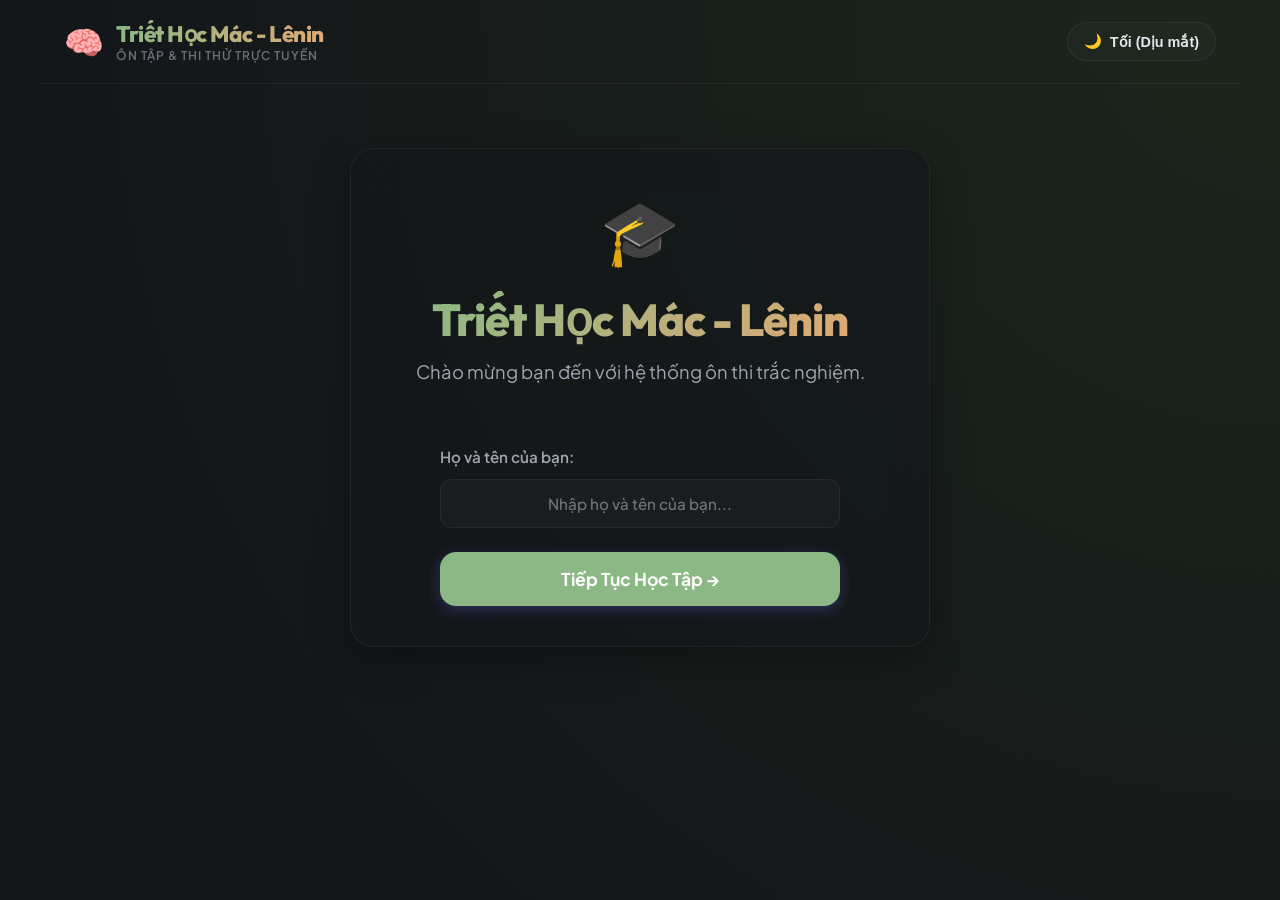
<file: index.html>
<!DOCTYPE html>
<html lang="vi" data-theme="dark">
<head>
    <meta charset="UTF-8">
    <meta name="viewport" content="width=device-width, initial-scale=1.0">
    <title>Hệ Thống Ôn Thi Trắc Nghiệm Triết Học - Đăng Nhập</title>
    <link href="https://fonts.googleapis.com/css2?family=Outfit:wght@300;400;500;600;700;800&family=Plus+Jakarta+Sans:wght@400;500;600;700;800&display=swap" rel="stylesheet">
    <link rel="stylesheet" href="style.css">
</head>
<body>
    <!-- App Header -->
    <header class="app-header">
        <div class="header-logo">
            <span class="logo-icon">🧠</span>
            <div class="logo-text">
                <span class="logo-main">Triết Học Mác - Lênin</span>
                <span class="logo-sub">Ôn tập & Thi Thử Trực Tuyến</span>
            </div>
        </div>
        <button id="btn-theme-toggle" class="theme-toggle-btn" onclick="toggleTheme()">
            <span class="theme-icon">🌙</span> <span class="theme-text">Tối (Dịu mắt)</span>
        </button>
    </header>

    <div class="app-container">
        <!-- Screen: Welcome / Enter Name -->
        <div id="screen-welcome" class="screen active glass-panel text-center welcome-container">
            <div class="welcome-icon">🎓</div>
            <h1 class="title-gradient">Triết Học Mác - Lênin</h1>
            <p class="subtitle">Chào mừng bạn đến với hệ thống ôn thi trắc nghiệm.</p>
            
            <div class="name-input-group">
                <label for="student-name">Họ và tên của bạn:</label>
                <input type="text" id="student-name" class="glass-input text-center mt-1" placeholder="Nhập họ và tên của bạn..." autocomplete="off">
            </div>
            
            <button class="btn btn-primary btn-large" id="btn-welcome-continue" onclick="saveNameAndContinue()">
                Tiếp Tục Học Tập →
            </button>
        </div>
    </div>

    <script>
        // Simple theme controls for index.html
        function applyTheme() {
            const savedTheme = localStorage.getItem('appTheme') || 'dark';
            document.documentElement.setAttribute('data-theme', savedTheme);
            updateThemeToggleUI(savedTheme);
        }
        function toggleTheme() {
            const currentTheme = document.documentElement.getAttribute('data-theme');
            const newTheme = currentTheme === 'dark' ? 'light' : 'dark';
            document.documentElement.setAttribute('data-theme', newTheme);
            localStorage.setItem('appTheme', newTheme);
            updateThemeToggleUI(newTheme);
        }
        function updateThemeToggleUI(theme) {
            const btn = document.getElementById('btn-theme-toggle');
            if (!btn) return;
            const icon = btn.querySelector('.theme-icon');
            const text = btn.querySelector('.theme-text');
            if (theme === 'dark') {
                icon.innerText = '🌙';
                text.innerText = 'Tối (Dịu mắt)';
            } else {
                icon.innerText = '☀️';
                text.innerText = 'Sáng (Giấy ấm)';
            }
        }

        // Redirect check
        const urlParams = new URLSearchParams(window.location.search);
        const savedName = localStorage.getItem('studentName');
        if (savedName && !urlParams.has('change')) {
            window.location.href = 'quiz.html';
        } else if (savedName) {
            document.getElementById('student-name').value = savedName;
        }

        function saveNameAndContinue() {
            const nameInput = document.getElementById('student-name');
            const name = nameInput.value.trim();
            if (!name) {
                alert("Vui lòng nhập họ và tên của bạn để tiếp tục!");
                nameInput.focus();
                return;
            }
            localStorage.setItem('studentName', name);
            window.location.href = 'quiz.html';
        }

        // Enter key support
        document.getElementById('student-name').addEventListener('keypress', (e) => {
            if (e.key === 'Enter') {
                saveNameAndContinue();
            }
        });

        applyTheme();
    </script>
</body>
</html>
</file>
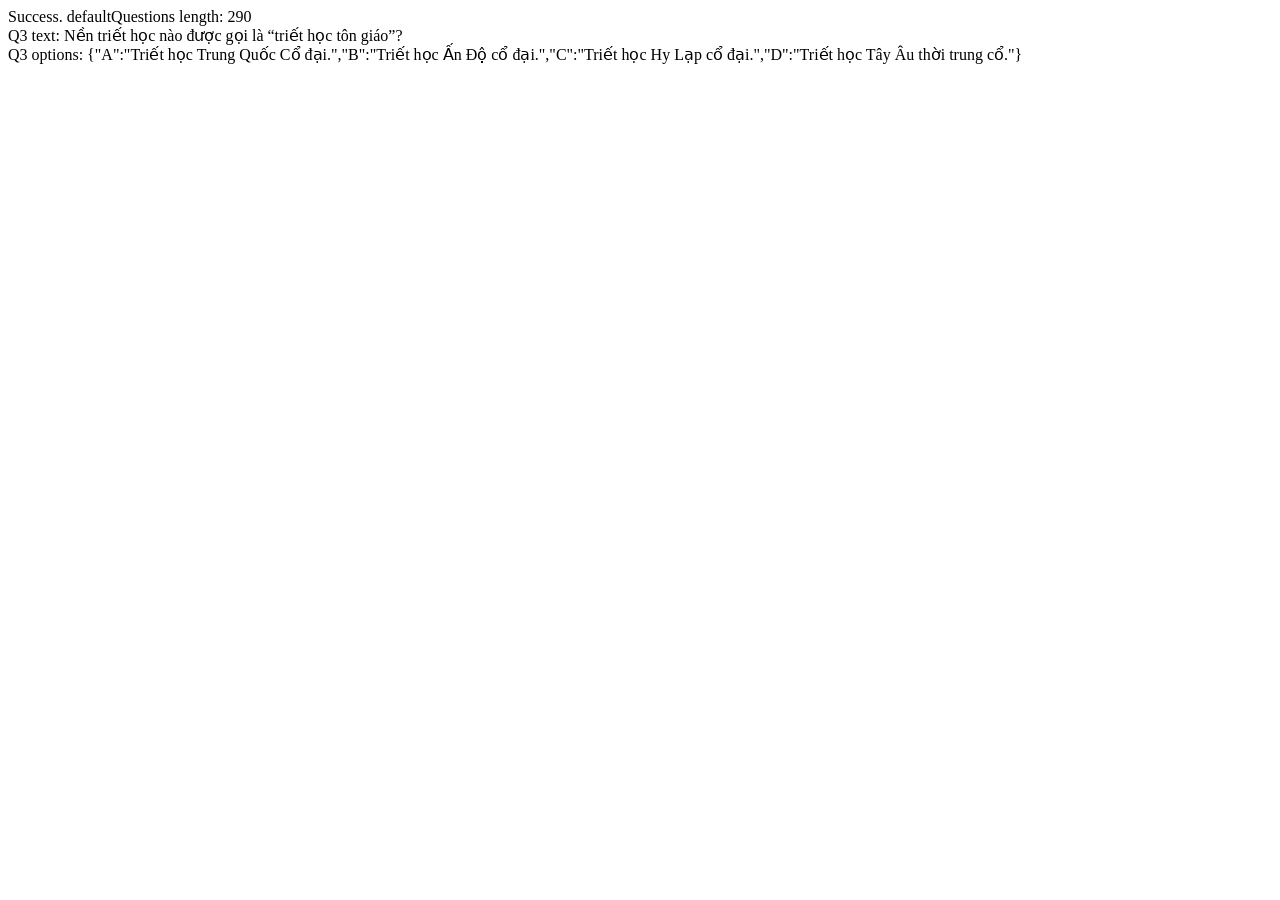
<file: debug.html>
<!DOCTYPE html>
<html>
<body>
    <div id="out"></div>
    <script>
        window.onerror = function(msg, url, line) {
            document.getElementById('out').innerText += "ERROR: " + msg + " at line " + line + "\n";
        };
    </script>
    <script src="data.js"></script>
    <script>
        try {
            document.getElementById('out').innerText += "Success. defaultQuestions length: " + defaultQuestions.length + "\n";
            document.getElementById('out').innerText += "Q3 text: " + defaultQuestions[2].text + "\n";
            document.getElementById('out').innerText += "Q3 options: " + JSON.stringify(defaultQuestions[2].options) + "\n";
        } catch (e) {
            document.getElementById('out').innerText += "CATCH: " + e.message + "\n";
        }
    </script>
</body>
</html>
</file>
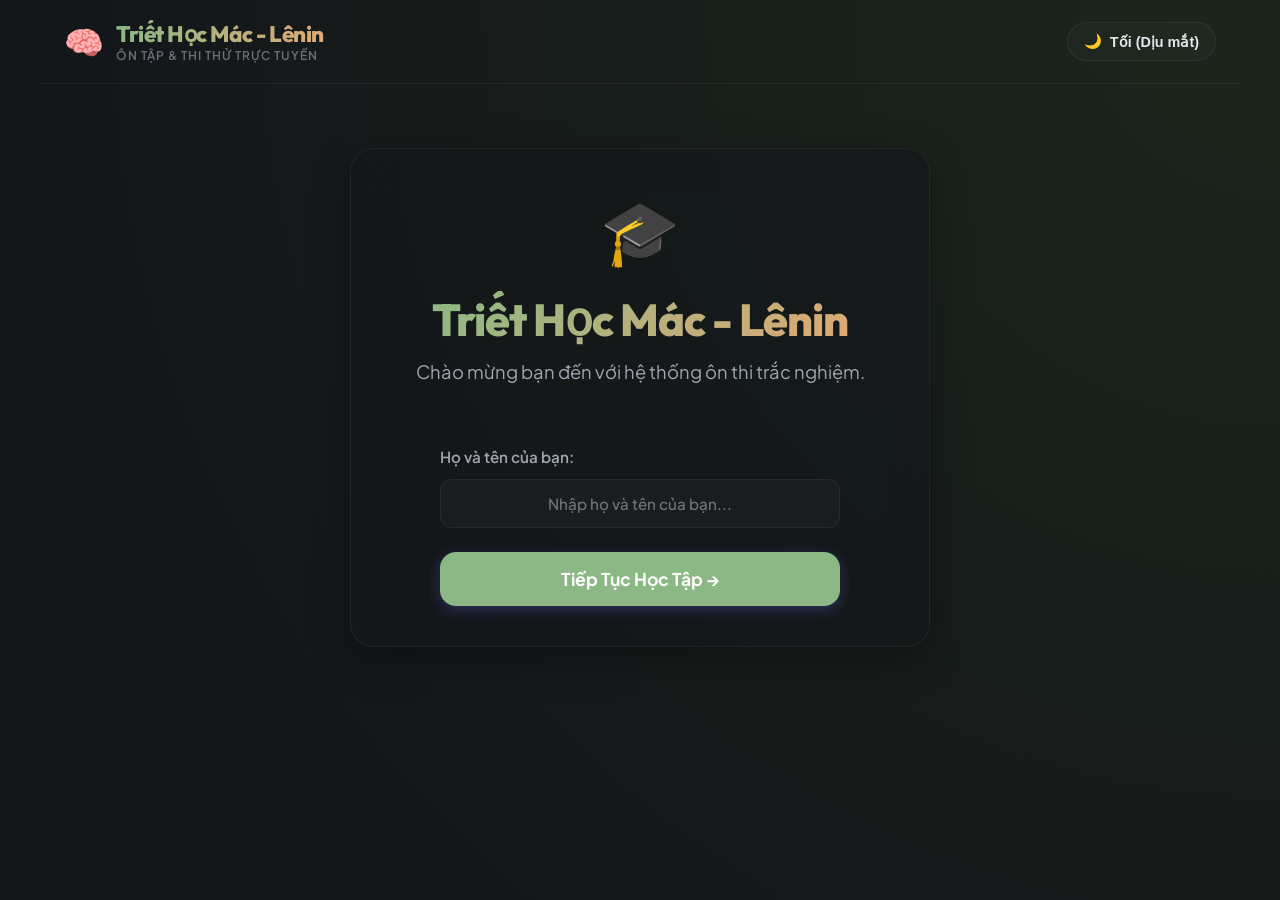
<file: quiz.html>
<!DOCTYPE html>
<html lang="vi" data-theme="dark">
<head>
    <meta charset="UTF-8">
    <meta name="viewport" content="width=device-width, initial-scale=1.0">
    <title>Hệ Thống Ôn Thi Trắc Nghiệm Triết Học</title>
    <link href="https://fonts.googleapis.com/css2?family=Outfit:wght@300;400;500;600;700;800&family=Plus+Jakarta+Sans:wght@400;500;600;700;800&display=swap" rel="stylesheet">
    <link rel="stylesheet" href="style.css">
</head>
<body>
    <!-- App Header -->
    <header class="app-header">
        <div class="header-logo" onclick="app.navigate('screen-home')">
            <span class="logo-icon">🧠</span>
            <div class="logo-text">
                <span class="logo-main">Triết Học Mác - Lênin</span>
                <span class="logo-sub">Ôn tập & Thi Thử Trực Tuyến</span>
            </div>
        </div>
        <div class="header-right-group">
            <div id="user-badge" class="user-badge" style="display: none;" onclick="app.changeName()" title="Nhấn vào đây để đổi tên">
                <span class="user-icon">👤</span> <span id="user-display-name">Sinh Viên</span>
            </div>
            <button id="btn-theme-toggle" class="theme-toggle-btn" onclick="app.toggleTheme()">
                <span class="theme-icon">🌙</span> <span class="theme-text">Tối (Dịu mắt)</span>
            </button>
        </div>
    </header>

    <div class="app-container">
        
        <!-- Screen: Main Menu -->
        <div id="screen-home" class="screen active glass-panel">
            <h1 class="title-gradient">Hệ Thống Ôn Luyện Triết Học</h1>
            <p class="subtitle" id="home-greeting">Giải pháp ôn thi trắc nghiệm tối ưu dành cho sinh viên</p>
            
            <div class="menu-cards">
                <div class="menu-card btn-practice-card" onclick="app.navigate('screen-practice-settings')">
                    <div class="card-icon">📚</div>
                    <div class="card-info">
                        <h3>Chế Độ Ôn Tập</h3>
                        <p>Học theo chương, có đáp án ngay, tự điều chỉnh tốc độ học tập.</p>
                    </div>
                    <span class="arrow-right">→</span>
                </div>

                <div class="menu-card btn-exam-card" onclick="app.navigate('screen-exam-settings')">
                    <div class="card-icon">⏱️</div>
                    <div class="card-info">
                        <h3>Thi Thử (Mock Exam)</h3>
                        <p>Đề thi 40 câu ngẫu nhiên phân bổ đều các chương, tính giờ như thi thật.</p>
                    </div>
                    <span class="arrow-right">→</span>
                </div>

                <div class="menu-card btn-import-card" onclick="app.navigate('screen-data-import')">
                    <div class="card-icon">📝</div>
                    <div class="card-info">
                        <h3>Cập Nhật Dữ Liệu</h3>
                        <p>Thêm mới, sửa đổi hoặc xóa các câu hỏi trắc nghiệm trực tiếp trong hệ thống ôn tập.</p>
                    </div>
                    <span class="arrow-right">→</span>
                </div>

                <div class="menu-card btn-stats-card" onclick="app.navigate('screen-stats')">
                    <div class="card-icon">📈</div>
                    <div class="card-info">
                        <h3>Thống Kê Câu Sai</h3>
                        <p>Xem xác suất câu sai nhiều nhất, xem lại đáp án và ôn tập tập trung các câu hay sai.</p>
                    </div>
                    <span class="arrow-right">→</span>
                </div>
            </div>

            <div class="home-stats-preview mt-4">
                <div class="stats-preview-title">📊 Tiến Trình Học Tập Của Bạn</div>
                <div class="stats-preview-row">
                    <div class="stat-box">
                        <span id="home-stat-practices">0</span>
                        <p>Lần ôn tập</p>
                    </div>
                    <div class="stat-box">
                        <span id="home-stat-exams">0</span>
                        <p>Lần thi thử</p>
                    </div>
                    <div class="stat-box">
                        <span id="home-stat-avg-score">0.0</span>
                        <p>Điểm TB thi thử</p>
                    </div>
                    <div class="stat-box">
                        <span id="home-stat-exam-sets">0/0</span>
                        <p>Bộ đề hoàn thành</p>
                    </div>
                </div>
                <div style="display: flex; gap: 12px; justify-content: center; margin-top: 18px; flex-wrap: wrap;">
                    <button class="btn btn-outline btn-small" onclick="app.showHistoryModal()" style="width: auto; display: inline-flex; align-items: center; gap: 6px; font-weight: 600;">
                        📜 Lịch sử làm bài
                    </button>
                    <button class="btn btn-outline btn-small" onclick="app.resetStats()" style="width: auto; display: inline-flex; align-items: center; gap: 6px; font-weight: 600;">
                        🔄 Xóa dữ liệu học tập
                    </button>
                </div>
            </div>

            <!-- Donation & Author Info -->
            <div class="author-donation-card mt-4" style="margin-top: 30px; padding: 24px; border-radius: 20px; background: rgba(255, 255, 255, 0.01); border: 1px solid var(--border-color); display: flex; align-items: center; gap: 24px; flex-wrap: wrap; justify-content: center; text-align: left;">
                <div style="display: flex; flex-direction: column; align-items: center; gap: 8px; text-align: center;">
                    <img src="QR.jpg" alt="Mã QR Ủng hộ" onclick="app.showQRModal()" class="donation-qr-img" style="width: 130px; height: 130px; border-radius: 14px; border: 2px solid var(--glass-border); box-shadow: var(--shadow-sm); object-fit: contain; background: #ffffff; padding: 6px; cursor: pointer; transition: all 0.25s;" title="Nhấp vào để phóng to">
                    <span style="font-size: 0.72rem; color: var(--text-muted); font-weight: 600; letter-spacing: 0.2px; transition: color 0.2s;">🔍 Nhấp vào để phóng to</span>
                </div>
                <div style="max-width: 480px; min-width: 250px;">
                    <h4 style="margin: 0 0 8px 0; font-family: var(--font-heading); font-size: 1.15rem; color: var(--primary); font-weight: 700;">Người thực hiện: Nguyễn Tất Mạnh</h4>
                    <p style="margin: 0 0 12px 0; font-size: 0.92rem; color: var(--text-secondary); line-height: 1.45;">Nếu thấy ứng dụng hay và bổ ích, hãy ủng hộ mình cốc nước để duy trì nhé! Cảm ơn bạn rất nhiều! 💖</p>
                    <div style="display: flex; flex-wrap: wrap; gap: 10px; margin-top: 8px;">
                        <div style="padding: 6px 14px; background: rgba(99, 102, 241, 0.15); border: 1px solid rgba(99, 102, 241, 0.3); border-radius: 10px; font-size: 0.85rem; font-weight: 700; color: var(--primary); display: flex; align-items: center; gap: 6px;">
                            🏦 Vietcombank - STK: 9384222614
                        </div>
                        <a href="https://zalo.me/0384222614" target="_blank" style="text-decoration: none; display: flex; align-items: center; gap: 6px; padding: 6px 14px; background: rgba(0, 104, 255, 0.12); border: 1px solid rgba(0, 104, 255, 0.3); border-radius: 10px; font-size: 0.85rem; font-weight: 700; color: #0068ff; transition: all 0.2s;" onmouseover="this.style.background='rgba(0,104,255,0.22)', this.style.transform='translateY(-1px)'" onmouseout="this.style.background='rgba(0,104,255,0.12)', this.style.transform='translateY(0)'">
                            💬 Zalo: 0384222614
                        </a>
                    </div>
                </div>
            </div>

            <!-- Disclaimer Note -->
            <div style="margin-top: 24px; padding: 12px 18px; border-radius: 12px; background: var(--danger-light); border: 1px solid rgba(239, 68, 68, 0.2); text-align: center;">
                <p style="margin: 0; font-size: 0.88rem; color: var(--danger); font-weight: 600; line-height: 1.5;">
                    ⚠️ <strong>Lưu ý:</strong> Đáp án ở trên chỉ mang tính chất tham khảo không phải đáp án chính xác tuyệt đối. Nếu có sai sót gì, các bạn hãy thông cảm và liên hệ Zalo <a href="https://zalo.me/0384222614" target="_blank" style="color: var(--danger); text-decoration: underline; font-weight: 700;">0384222614</a> nhé! Hoặc bạn có thể chỉnh sửa và cập nhật đáp án ngay tại mục <strong>CẬP NHẬT DỮ LIỆU</strong>.
                </p>
            </div>
        </div>

        <!-- Screen: Practice Settings -->
        <div id="screen-practice-settings" class="screen glass-panel">
            <button class="btn-back" onclick="app.navigate('screen-home')">← Quay lại</button>
            <h2>Cấu Hình Chế Độ Ôn Tập</h2>
            <p class="section-desc">Tùy chỉnh nội dung và phương pháp ôn luyện theo mong muốn của bạn.</p>
            
            <div class="settings-group">
                <label><strong>1. Chọn Chương Muốn Ôn Tập:</strong></label>
                <div class="checkbox-cards-group">
                    <label class="checkbox-card">
                        <input type="checkbox" id="chap1" value="1" checked>
                        <span class="card-check-inner">
                            <span class="chap-num">Chương 1</span>
                            <span class="chap-desc">Khái luận về triết học & Triết học Mác-Lênin</span>
                        </span>
                    </label>
                    <label class="checkbox-card">
                        <input type="checkbox" id="chap2" value="2" checked>
                        <span class="card-check-inner">
                            <span class="chap-num">Chương 2</span>
                            <span class="chap-desc">Chủ nghĩa duy vật biện chứng (Trọng tâm)</span>
                        </span>
                    </label>
                    <label class="checkbox-card">
                        <input type="checkbox" id="chap3" value="3" checked>
                        <span class="card-check-inner">
                            <span class="chap-num">Chương 3</span>
                            <span class="chap-desc">Chủ nghĩa duy vật lịch sử</span>
                        </span>
                    </label>
                </div>
            </div>

            <!-- Custom Question Range Section -->
            <div class="settings-group" style="margin-top: 20px;">
                <label><strong>2. Phạm Vi Câu Hỏi Ôn Tập:</strong></label>
                <div style="display: flex; gap: 20px; flex-wrap: wrap; margin-top: 8px;">
                    <label style="display: flex; align-items: center; gap: 8px; cursor: pointer; color: var(--text-primary); font-weight: 600; font-size: 0.95rem;">
                        <input type="radio" name="practice-range-mode" value="all" checked onchange="app.togglePracticeRangeInputs()"> Tất cả câu hỏi
                    </label>
                    <label style="display: flex; align-items: center; gap: 8px; cursor: pointer; color: var(--text-primary); font-weight: 600; font-size: 0.95rem;">
                        <input type="radio" name="practice-range-mode" value="custom" onchange="app.togglePracticeRangeInputs()"> Chọn khoảng câu hỏi cụ thể
                    </label>
                </div>
                <div id="practice-custom-range-inputs" style="display: none; align-items: center; gap: 14px; margin-top: 15px; flex-wrap: wrap;">
                    <div style="display: flex; align-items: center; gap: 8px;">
                        <span style="color: var(--text-secondary); font-size: 0.9rem; font-weight: 500;">Từ câu:</span>
                        <input type="number" id="practice-range-from" class="glass-input" style="width: 100px; padding: 10px 14px; font-weight: 600;" value="1" min="1">
                    </div>
                    <div style="display: flex; align-items: center; gap: 8px;">
                        <span style="color: var(--text-secondary); font-size: 0.9rem; font-weight: 500;">Đến câu:</span>
                        <input type="number" id="practice-range-to" class="glass-input" style="width: 100px; padding: 10px 14px; font-weight: 600;" value="290" min="1">
                    </div>
                    <span style="color: var(--text-muted); font-size: 0.85rem; font-weight: 600; margin-left: 8px;" id="practice-range-info">(Tổng số: -- câu)</span>
                </div>
            </div>

            <div class="settings-two-columns">
                <div class="settings-group">
                    <label><strong>3. Hiển thị đáp án:</strong></label>
                    <select id="setting-show-answer" class="glass-input">
                        <option value="immediate">Hiện ngay sau khi click chọn</option>
                        <option value="submit">Chỉ hiện sau khi nộp toàn bài</option>
                    </select>
                </div>

                <div class="settings-group toggle-group-card">
                    <label class="toggle-label">
                        <strong>4. Xáo trộn đáp án (A, B, C, D):</strong>
                        <span class="toggle-desc">Mỗi câu hỏi sẽ được tráo đổi ngẫu nhiên vị trí các lựa chọn nhưng vẫn bảo đảm đáp án đúng.</span>
                        <input type="checkbox" id="setting-shuffle-options" checked>
                    </label>
                </div>
            </div>

            <button class="btn btn-primary btn-full mt-4 btn-start" onclick="app.startPractice()">
                ⚡ Bắt Đầu Ôn Tập Ngay
            </button>
        </div>

        <!-- Screen: Exam Settings -->
        <div id="screen-exam-settings" class="screen glass-panel">
            <button class="btn-back" onclick="app.navigate('screen-home')">← Quay lại</button>
            <h2>Bắt Đầu Thi Thử Nghiêm Túc</h2>
            <p class="note-exam">Chọn chế độ thi thử ngẫu nhiên hoặc luyện trọn bộ các đề thi được phân chia từ ngân hàng câu hỏi ôn tập.</p>
            
            <div class="settings-group">
                <label><strong>1. Chọn Hình Thức Đề Thi:</strong></label>
                <div class="checkbox-cards-group" style="margin-bottom: 20px;">
                    <label class="checkbox-card">
                        <input type="radio" name="exam-type-selection" value="random" checked onchange="app.toggleExamTypeSelection()">
                        <span class="card-check-inner">
                            <span class="chap-num">🎲 Đề Thi Ngẫu Nhiên</span>
                            <span class="chap-desc">Đề thi 40 câu bốc ngẫu nhiên từ kho câu hỏi (C1: 13, C2: 13, C3: 14).</span>
                        </span>
                    </label>
                    <label class="checkbox-card">
                        <input type="radio" name="exam-type-selection" value="sets" onchange="app.toggleExamTypeSelection()">
                        <span class="card-check-inner">
                            <span class="chap-num">📋 Thi Theo Bộ Đề</span>
                            <span class="chap-desc">Chia đều các câu hỏi thành các bộ đề 40 câu (C1: 10, C2: 20, C3: 10) để luyện hết 100% câu hỏi.</span>
                        </span>
                    </label>
                </div>
            </div>

            <!-- Exam Sets Grid (Only shown when 'sets' is selected) -->
            <div class="settings-group" id="exam-sets-container" style="display: none; margin-top: 24px;">
                <div style="display: flex; justify-content: space-between; align-items: center; margin-bottom: 15px; flex-wrap: wrap; gap: 10px;">
                    <label style="margin: 0;"><strong>2. Chọn Bộ Đề Thi Muốn Làm:</strong></label>
                    <span id="exam-sets-progress-lbl" style="font-size: 0.95rem; font-weight: 700; color: var(--primary);">Tiến trình: 0/0 bộ đề đã hoàn thành</span>
                </div>
                <div class="exam-sets-grid" id="exam-sets-grid">
                    <!-- Dynamic Exam Set Cards loaded by JS -->
                </div>
            </div>

            <div class="settings-group" style="margin-top: 24px;">
                <label><strong>Chọn Thời Gian Làm Bài:</strong></label>
                <div class="radio-group time-selector">
                    <label class="radio-card">
                        <input type="radio" name="exam-time" value="45" checked>
                        <span class="radio-card-text">
                            <span class="time">45 Phút</span>
                            <span class="desc">1.1 phút / câu</span>
                        </span>
                    </label>
                </div>
            </div>

            <button id="btn-start-exam" class="btn btn-secondary btn-full mt-4 btn-start" onclick="app.startExam()">
                ⏱️ Bắt Đầu Tính Giờ Làm Bài
            </button>
        </div>

        <!-- Screen: Data Import & Management -->
        <div id="screen-data-import" class="screen glass-panel">
            <button class="btn-back" onclick="app.navigate('screen-home')">← Quay lại</button>
            <h2>Cập Nhật & Quản Lý Dữ Liệu</h2>
            <p class="section-desc">Tự tay thêm mới, sửa đổi hoặc xóa các câu hỏi trắc nghiệm của hệ thống ôn tập.</p>
            
            <!-- Manual Manager -->
            <div id="import-tab-manual" class="import-tab-content">
                <div class="manager-controls" style="display: flex; flex-wrap: wrap; gap: 12px; margin-bottom: 20px; align-items: center; justify-content: space-between;">
                    <div style="display: flex; gap: 12px; flex: 1; min-width: 280px;">
                        <input type="text" id="manager-search" class="glass-input" placeholder="🔍 Tìm kiếm theo nội dung hoặc mã câu hỏi..." oninput="app.renderQuestionManagerList()">
                        <select id="manager-filter-chap" class="glass-input" style="max-width: 150px;" onchange="app.renderQuestionManagerList()">
                            <option value="all">Tất cả chương</option>
                            <option value="1">Chương 1</option>
                            <option value="2">Chương 2</option>
                            <option value="3">Chương 3</option>
                        </select>
                    </div>
                    <div style="display: flex; gap: 10px; flex-wrap: wrap;">
                        <button class="btn btn-secondary" style="width: auto; padding: 12px 20px; background: rgba(239, 68, 68, 0.12); border: 1px solid rgba(239, 68, 68, 0.3); color: #ef4444; font-weight: 600;" onclick="app.resetToDefaultQuestions()">🔄 Khôi phục dữ liệu gốc</button>
                        <button class="btn btn-primary" style="width: auto; padding: 12px 20px;" onclick="app.openAddQuestionModal()">➕ Thêm câu hỏi mới</button>
                    </div>
                </div>

                <div class="manager-q-list" id="manager-q-list" style="display: flex; flex-direction: column; gap: 16px; max-height: 500px; overflow-y: auto; padding-right: 8px; margin-top: 15px;">
                    <!-- Dữ liệu câu hỏi được render qua script.js -->
                </div>
            </div>
        </div>

        <!-- Screen: Statistics & Analysis -->
        <div id="screen-stats" class="screen glass-panel">
            <button class="btn-back" onclick="app.navigate('screen-home')">← Quay lại</button>
            <h2>Thống Kê Xác Suất Câu Sai</h2>
            <p class="section-desc">Phân tích chi tiết các câu hỏi bạn thường làm sai để cải thiện hiệu quả học tập.</p>
            
            <!-- Stats overview cards -->
            <div class="stats-overview-grid" style="display: grid; grid-template-columns: repeat(auto-fit, minmax(200px, 1fr)); gap: 16px; margin-bottom: 24px;">
                <div class="stat-overview-card" style="padding: 20px; border-radius: 16px; background: rgba(0, 0, 0, 0.15); border: 1px solid var(--border-color); text-align: center;">
                    <span style="font-family: var(--font-heading); font-size: 2rem; font-weight: 800; color: var(--primary);" id="stats-total-attempted">0</span>
                    <p style="font-size: 0.85rem; color: var(--text-secondary); margin-top: 4px; font-weight: 500;">Câu hỏi đã làm ít nhất 1 lần</p>
                </div>
                <div class="stat-overview-card" style="padding: 20px; border-radius: 16px; background: rgba(0, 0, 0, 0.15); border: 1px solid var(--border-color); text-align: center;">
                    <span style="font-family: var(--font-heading); font-size: 2rem; font-weight: 800; color: var(--danger);" id="stats-total-wrong">0</span>
                    <p style="font-size: 0.85rem; color: var(--text-secondary); margin-top: 4px; font-weight: 500;">Câu hỏi đang bị thống kê sai</p>
                </div>
                <div class="stat-overview-card" style="padding: 20px; border-radius: 16px; background: rgba(0, 0, 0, 0.15); border: 1px solid var(--border-color); text-align: center;">
                    <span style="font-family: var(--font-heading); font-size: 2rem; font-weight: 800; color: var(--secondary);" id="stats-avg-accuracy">0%</span>
                    <p style="font-size: 0.85rem; color: var(--text-secondary); margin-top: 4px; font-weight: 500;">Tỷ lệ chính xác trung bình</p>
                </div>
            </div>

            <!-- Stats filters & Actions -->
            <div class="stats-controls" style="display: flex; flex-wrap: wrap; gap: 14px; margin-bottom: 20px; align-items: center; justify-content: space-between;">
                <div style="display: flex; gap: 12px; flex-wrap: wrap; flex: 1; min-width: 300px;">
                    <input type="text" id="stats-search" class="glass-input" style="flex: 1; min-width: 180px;" placeholder="🔍 Tìm kiếm nội dung hoặc mã câu hỏi sai..." oninput="app.renderStatsScreen()">
                    <select id="stats-filter-chap" class="glass-input" style="max-width: 140px;" onchange="app.renderStatsScreen()">
                        <option value="all">Tất cả chương</option>
                        <option value="1">Chương 1</option>
                        <option value="2">Chương 2</option>
                        <option value="3">Chương 3</option>
                    </select>
                    <select id="stats-sort-by" class="glass-input" style="max-width: 180px;" onchange="app.renderStatsScreen()">
                        <option value="wrong-desc">Làm sai nhiều nhất</option>
                        <option value="pct-desc">Tỷ lệ % sai cao nhất</option>
                        <option value="attempts-desc">Số lần làm nhiều nhất</option>
                    </select>
                    <select id="stats-min-attempts" class="glass-input" style="max-width: 150px;" onchange="app.renderStatsScreen()">
                        <option value="0">Tất cả số lần làm</option>
                        <option value="1">Làm ít nhất 1 lần</option>
                        <option value="2">Làm ít nhất 2 lần</option>
                        <option value="3">Làm ít nhất 3 lần</option>
                    </select>
                </div>
                <div style="display: flex; gap: 10px; flex-wrap: wrap;">
                    <button class="btn btn-secondary" style="width: auto; padding: 12px 18px; background: rgba(239, 68, 68, 0.1); border: 1px solid rgba(239, 68, 68, 0.25); color: var(--danger); font-weight: 600;" onclick="app.resetQuestionStatsOnly()">🗑️ Reset chỉ số sai</button>
                    <button id="btn-stats-practice" class="btn btn-primary" style="width: auto; padding: 12px 18px;" onclick="app.startPracticeOnWrong()">⚡ Ôn câu hay sai</button>
                    <button id="btn-stats-exam" class="btn btn-secondary" style="width: auto; padding: 12px 18px; background: linear-gradient(to right, var(--secondary), #d946ef);" onclick="app.startExamOnWrong()">⏱️ Thi thử câu sai</button>
                </div>
            </div>

            <!-- Stats list of wrong questions -->
            <div id="stats-q-list" class="stats-q-list" style="display: flex; flex-direction: column; gap: 16px; max-height: 500px; overflow-y: auto; padding-right: 8px; margin-top: 15px;">
                <!-- Statistics items rendered via JS -->
            </div>
        </div>

        <!-- Screen: Quiz Interface (Redesigned Split Layout) -->
        <div id="screen-quiz" class="screen screen-quiz-layout">
            
            <!-- Left Panel: Main Question View -->
            <div class="quiz-main-panel glass-panel">
                <button class="btn-back" onclick="app.confirmExitQuiz()">← Quay lại</button>
                <div class="quiz-main-header">
                    <div class="header-left">
                        <span id="quiz-progress" class="progress-text">Câu 1/40</span>
                        <span id="question-chapter-badge" class="chapter-badge">Chương 1</span>
                    </div>
                    <button id="btn-flag" class="btn-flag-toggle" onclick="app.toggleFlagQuestion()">
                        <span class="flag-icon">🏳️</span> <span class="flag-text">Đánh dấu câu này</span>
                    </button>
                </div>
                
                <div class="progress-bar-container">
                    <div id="progress-bar" class="progress-bar"></div>
                </div>

                <div class="question-wrapper">
                    <div class="question-title-row">
                        <span id="question-id-lbl" class="q-number-label">Câu 1</span>
                        <h3 id="question-text" class="question-text">Đang tải câu hỏi...</h3>
                    </div>
                    
                    <div id="options-container" class="options-container">
                        <!-- Options injected via JS -->
                    </div>
                </div>

                <div class="quiz-footer">
                    <button class="btn btn-outline" id="btn-prev" onclick="app.prevQuestion()">
                        ← Câu Trước
                    </button>
                    <button class="btn btn-primary" id="btn-next" onclick="app.nextQuestion()">
                        Câu Tiếp →
                    </button>
                </div>
            </div>

            <!-- Right Panel: Grid Question Navigator & Stats -->
            <div class="quiz-sidebar-panel glass-panel">
                <div class="sidebar-timer-box" id="sidebar-timer-container" style="display: none;">
                    <div class="timer-title">⏱️ THỜI GIAN CÒN LẠI</div>
                    <div id="quiz-timer" class="timer-text">--:--</div>
                </div>

                <div class="sidebar-mode-indicator">
                    <span id="sidebar-mode-badge" class="mode-badge">Đang Ôn Tập</span>
                </div>

                <div class="sidebar-stats">
                    <div class="stat-box-mini">
                        <span class="stat-count count-done" id="stat-done">0</span>
                        <span class="stat-lbl">Đã làm</span>
                    </div>
                    <div class="stat-box-mini">
                        <span class="stat-count count-flagged" id="stat-flagged">0</span>
                        <span class="stat-lbl">Đánh dấu</span>
                    </div>
                    <div class="stat-box-mini">
                        <span class="stat-count count-total" id="stat-total">0</span>
                        <span class="stat-lbl">Tổng số</span>
                    </div>
                </div>

                <!-- Filters for Question Grid -->
                <div class="sidebar-filters">
                    <span class="filter-lbl">Xem theo bộ lọc:</span>
                    <div class="filter-chips">
                        <button id="chip-filter-all" class="chip active" onclick="app.setGridFilter('all')">Tất cả</button>
                        <button id="chip-filter-done" class="chip" onclick="app.setGridFilter('done')">Đã làm</button>
                        <button id="chip-filter-undone" class="chip" onclick="app.setGridFilter('undone')">Chưa làm</button>
                        <button id="chip-filter-flagged" class="chip" onclick="app.setGridFilter('flagged')">Đánh dấu</button>
                    </div>
                </div>

                <!-- Question Grid Navigation -->
                <div class="question-grid-wrapper">
                    <div class="grid-title">BẢNG CÂU HỎI</div>
                    <div id="question-grid" class="question-grid">
                        <!-- Questions 1, 2, 3... injected here -->
                    </div>
                </div>

                <div class="sidebar-submit-btn-container">
                    <button class="btn btn-secondary btn-full btn-submit-exam" onclick="app.submitQuiz()">
                        📤 Nộp Bài & Xem Kết Quả
                    </button>
                </div>
            </div>
        </div>

        <!-- Screen: Results & Detail Review -->
        <div id="screen-results" class="screen glass-panel">
            <h2 class="text-center">Kết Quả Học Tập</h2>
            <p id="result-student-name" class="text-center mt-1" style="font-weight: 700; color: var(--primary); font-size: 1.15rem; display: none;"></p>
            
            <div class="results-summary">
                <div class="score-display-radial">
                    <span id="score-text" class="score-num">8.50</span>
                    <span class="score-max">/10 điểm</span>
                </div>
                
                <div class="stats-detailed-row">
                    <div class="stat-card res-correct-card">
                        <div class="num" id="res-correct">0</div>
                        <div class="label">Đúng</div>
                    </div>
                    <div class="stat-card res-wrong-card">
                        <div class="num" id="res-wrong">0</div>
                        <div class="label">Sai</div>
                    </div>
                    <div class="stat-card res-unanswered-card">
                        <div class="num" id="res-unanswered">0</div>
                        <div class="label">Chưa làm</div>
                    </div>
                </div>

                <p id="result-detail" class="result-text mt-3">Bạn đã trả lời đúng 34/40 câu.</p>
                <p id="result-time" class="result-time-text">Thời gian thực hiện: 12 phút 15 giây</p>
            </div>
            
            <div class="action-buttons-row mt-4">
                <button class="btn btn-primary" onclick="app.reviewAnswers()">
                    <span class="icon">🔍</span> Xem Lại Từng Câu
                </button>
                <button class="btn btn-outline" onclick="app.navigate('screen-home')">
                    <span class="icon">🏠</span> Về Trang Chủ
                </button>
            </div>

            <!-- List of Answered/Done Questions (Requested Feature) -->
            <div class="results-review-section mt-5">
                <div class="section-header-row">
                    <h3>Chi Tiết Bảng Trả Lời</h3>
                    <div class="legend-row">
                        <span class="legend-item"><span class="color-dot dot-correct"></span> Đúng</span>
                        <span class="legend-item"><span class="color-dot dot-wrong"></span> Sai</span>
                        <span class="legend-item"><span class="color-dot dot-unanswered"></span> Bỏ qua</span>
                    </div>
                </div>
                <p class="text-small text-muted mb-3">Dưới đây là danh sách toàn bộ các câu hỏi. Nhấn vào câu bất kỳ để xem chi tiết.</p>
                
                <div id="results-review-list" class="results-review-list">
                    <!-- Dynamic items containing Question Number, Question Text, User's Choice, Correct Choice and Status badge. -->
                </div>
            </div>
        </div>

    </div>

    <!-- Modal: Add/Edit Question -->
    <div id="modal-question" class="modal-overlay" style="display: none;">
        <div class="modal-content glass-panel">
            <h3 id="modal-q-title" style="margin-bottom: 20px; font-family: var(--font-heading); font-size: 1.5rem; font-weight: 800;">Thêm Câu Hỏi Mới</h3>
            <input type="hidden" id="modal-q-mode" value="add"> <!-- 'add' or 'edit' -->
            <input type="hidden" id="modal-q-original-id" value="">
            
            <div class="modal-grid">
                <div class="modal-group">
                    <label for="form-q-id" style="display: block; margin-bottom: 8px; font-size: 0.9rem; font-weight: 600; color: var(--text-primary);">Mã câu hỏi (ID):</label>
                    <input type="text" id="form-q-id" class="glass-input" placeholder="Ví dụ: 291">
                </div>
                <div class="modal-group">
                    <label for="form-q-chap" style="display: block; margin-bottom: 8px; font-size: 0.9rem; font-weight: 600; color: var(--text-primary);">Chương:</label>
                    <select id="form-q-chap" class="glass-input">
                        <option value="1">Chương 1</option>
                        <option value="2">Chương 2</option>
                        <option value="3">Chương 3</option>
                    </select>
                </div>
            </div>

            <div class="modal-group mt-3" style="margin-top: 15px;">
                <label for="form-q-text" style="display: block; margin-bottom: 8px; font-size: 0.9rem; font-weight: 600; color: var(--text-primary);">Nội dung câu hỏi:</label>
                <textarea id="form-q-text" class="glass-textarea" placeholder="Nhập nội dung câu hỏi trắc nghiệm..." style="height: 80px; width: 100%; border-radius: 12px;"></textarea>
            </div>

            <div class="modal-options-grid mt-3" style="margin-top: 15px;">
                <div class="modal-group">
                    <label for="form-q-optA" style="display: block; margin-bottom: 6px; font-size: 0.85rem; font-weight: 600; color: var(--text-secondary);">Lựa chọn A:</label>
                    <input type="text" id="form-q-optA" class="glass-input" placeholder="Nhập đáp án A...">
                </div>
                <div class="modal-group">
                    <label for="form-q-optB" style="display: block; margin-bottom: 6px; font-size: 0.85rem; font-weight: 600; color: var(--text-secondary);">Lựa chọn B:</label>
                    <input type="text" id="form-q-optB" class="glass-input" placeholder="Nhập đáp án B...">
                </div>
                <div class="modal-group" style="margin-top: 10px;">
                    <label for="form-q-optC" style="display: block; margin-bottom: 6px; font-size: 0.85rem; font-weight: 600; color: var(--text-secondary);">Lựa chọn C:</label>
                    <input type="text" id="form-q-optC" class="glass-input" placeholder="Nhập đáp án C...">
                </div>
                <div class="modal-group" style="margin-top: 10px;">
                    <label for="form-q-optD" style="display: block; margin-bottom: 6px; font-size: 0.85rem; font-weight: 600; color: var(--text-secondary);">Lựa chọn D:</label>
                    <input type="text" id="form-q-optD" class="glass-input" placeholder="Nhập đáp án D...">
                </div>
            </div>

            <div class="modal-group mt-3" style="margin-top: 15px;">
                <label for="form-q-correct" style="display: block; margin-bottom: 8px; font-size: 0.9rem; font-weight: 600; color: var(--text-primary);">Đáp án chính xác:</label>
                <select id="form-q-correct" class="glass-input">
                    <option value="A">Lựa chọn A</option>
                    <option value="B">Lựa chọn B</option>
                    <option value="C">Lựa chọn C</option>
                    <option value="D">Lựa chọn D</option>
                </select>
            </div>

            <div class="modal-actions mt-4" style="margin-top: 24px; display: flex; justify-content: flex-end; gap: 12px;">
                <button class="btn btn-outline" style="width: auto; padding: 10px 20px;" onclick="app.closeQuestionModal()">Hủy</button>
                <button class="btn btn-primary" style="width: auto; padding: 10px 20px;" onclick="app.saveQuestionManual()">Lưu Thay Đổi</button>
            </div>
        </div>
    </div>

    <!-- Modal: QR Preview -->
    <div id="modal-qr-preview" class="modal-overlay" style="display: none; justify-content: center; align-items: center;" onclick="app.closeQRModal()">
        <div class="modal-content glass-panel" style="max-width: 650px; padding: 32px !important; text-align: center; position: relative;" onclick="event.stopPropagation()">
            <button style="position: absolute; top: 12px; right: 16px; background: none; border: none; font-size: 1.5rem; color: var(--text-primary); cursor: pointer;" onclick="app.closeQRModal()">×</button>
            <h3 style="margin-bottom: 15px; font-family: var(--font-heading); font-size: 1.25rem; font-weight: 800; color: var(--primary);">Quét Mã QR Ủng Hộ</h3>
            <img src="QR.jpg" alt="Mã QR Vietcombank" style="width: 100%; max-width: 580px; height: auto; border-radius: 16px; border: 3px solid var(--primary); box-shadow: var(--shadow-md); display: block; margin: 0 auto;">
            <p class="text-small text-muted mt-3" style="margin-top: 12px; font-weight: 500;">Chân thành cảm ơn sự đồng hành và tiếp sức từ bạn! 💖</p>
        </div>
    </div>
    <!-- Modal: History Preview -->
    <div id="modal-history" class="modal-overlay" style="display: none; justify-content: center; align-items: center;" onclick="app.closeHistoryModal()">
        <div class="modal-content glass-panel" style="max-width: 600px; width: 90%; padding: 32px !important; position: relative;" onclick="event.stopPropagation()">
            <button style="position: absolute; top: 16px; right: 20px; background: none; border: none; font-size: 1.8rem; color: var(--text-primary); cursor: pointer; line-height: 1;" onclick="app.closeHistoryModal()">×</button>
            <h3 style="margin-bottom: 20px; font-family: var(--font-heading); font-size: 1.5rem; font-weight: 800; color: var(--primary); display: flex; align-items: center; gap: 8px;">
                📜 Lịch Sử Học Tập & Thi Thử
            </h3>
            
            <div id="history-modal-list" class="history-modal-list" style="max-height: 400px; overflow-y: auto; padding-right: 8px; display: flex; flex-direction: column; gap: 14px;">
                <!-- History items rendered via JS -->
            </div>
            
            <div class="modal-actions mt-4" style="margin-top: 24px; display: flex; justify-content: flex-end; gap: 12px;">
                <button class="btn btn-outline" style="width: auto; padding: 10px 20px;" onclick="app.closeHistoryModal()">Đóng</button>
            </div>
        </div>
    </div>
    <script src="data.js"></script>
    <script src="script.js"></script>
</body>
</html>
</file>
<file: style.css>
:root {
    /* Fonts */
    --font-main: 'Plus Jakarta Sans', sans-serif;
    --font-heading: 'Outfit', sans-serif;
}

[data-theme="dark"] {
    --bg-app: #14171a;
    --bg-card: rgba(28, 31, 35, 0.75);
    --border-color: rgba(255, 255, 255, 0.06);
    --border-hover: rgba(255, 255, 255, 0.12);
    --text-primary: #e3e6eb;
    --text-secondary: #9fa6b2;
    --text-muted: #68707c;
    
    --primary: #8cb885; /* Soothing sage green */
    --primary-hover: #75a36e;
    --primary-light: rgba(140, 184, 133, 0.15);
    
    --secondary: #dfa974; /* Warm apricot/amber */
    --secondary-hover: #cc9560;
    --secondary-light: rgba(223, 169, 116, 0.15);
    
    --success: #6bb08c;
    --success-light: rgba(107, 176, 140, 0.15);
    --danger: #e27d7d;
    --danger-light: rgba(226, 125, 125, 0.15);
    --warning: #dfa974;
    --warning-light: rgba(223, 169, 116, 0.15);
    
    --option-bg: rgba(255, 255, 255, 0.02);
    --option-hover: rgba(255, 255, 255, 0.05);
    --option-selected: rgba(140, 184, 133, 0.25);
    
    --shadow-sm: 0 4px 12px rgba(0, 0, 0, 0.15);
    --shadow-md: 0 12px 40px rgba(0, 0, 0, 0.3);
    
    --glass-bg: rgba(20, 23, 26, 0.7);
    --glass-border: rgba(255, 255, 255, 0.06);
    --body-bg: radial-gradient(circle at top right, #1b261b, #14171a 75%);
}

[data-theme="light"] {
    --bg-app: #f7f4eb; /* Warm paper/cream */
    --bg-card: rgba(255, 255, 255, 0.9);
    --border-color: rgba(0, 0, 0, 0.05);
    --border-hover: rgba(0, 0, 0, 0.12);
    --text-primary: #2f353b; /* Warm charcoal */
    --text-secondary: #5c646c;
    --text-muted: #8e969f;
    
    --primary: #4a7856; /* Deep forest green */
    --primary-hover: #396043;
    --primary-light: rgba(74, 120, 86, 0.08);
    
    --secondary: #c67a3a; /* Warm apricot/rust */
    --secondary-hover: #ad672d;
    --secondary-light: rgba(198, 122, 58, 0.08);
    
    --success: #3f8a61;
    --success-light: rgba(63, 138, 97, 0.08);
    --danger: #cf5e5e;
    --danger-light: rgba(207, 94, 94, 0.08);
    --warning: #c67a3a;
    --warning-light: rgba(198, 122, 58, 0.08);
    
    --option-bg: rgba(0, 0, 0, 0.02);
    --option-hover: rgba(0, 0, 0, 0.05);
    --option-selected: rgba(74, 120, 86, 0.12);
    
    --shadow-sm: 0 4px 12px rgba(0, 0, 0, 0.04);
    --shadow-md: 0 12px 40px rgba(74, 120, 86, 0.06);
    
    --glass-bg: rgba(247, 244, 235, 0.85);
    --glass-border: rgba(0, 0, 0, 0.05);
    --body-bg: radial-gradient(circle at top right, #fbfaf7, #ede9dd 75%);
}

* {
    box-sizing: border-box;
    margin: 0;
    padding: 0;
}

body {
    font-family: var(--font-main);
    background: var(--body-bg);
    background-attachment: fixed;
    color: var(--text-primary);
    min-height: 100vh;
    display: flex;
    flex-direction: column;
    overflow-x: hidden;
    transition: background 0.3s ease, color 0.3s ease;
}

/* App Header styling */
.app-header {
    width: 100%;
    max-width: 1200px;
    margin: 0 auto;
    padding: 20px 24px;
    display: flex;
    justify-content: space-between;
    align-items: center;
    border-bottom: 1px solid var(--border-color);
}

.header-logo {
    display: flex;
    align-items: center;
    gap: 12px;
    cursor: pointer;
    user-select: none;
}

.logo-icon {
    font-size: 2rem;
    animation: pulseLogo 3s ease-in-out infinite;
}

@keyframes pulseLogo {
    0%, 100% { transform: scale(1); }
    50% { transform: scale(1.1); }
}

.logo-text {
    display: flex;
    flex-direction: column;
}

.logo-main {
    font-family: var(--font-heading);
    font-size: 1.4rem;
    font-weight: 800;
    letter-spacing: -0.5px;
    background: linear-gradient(90deg, var(--primary), var(--secondary));
    -webkit-background-clip: text;
    -webkit-text-fill-color: transparent;
}

.logo-sub {
    font-size: 0.75rem;
    color: var(--text-muted);
    font-weight: 600;
    text-transform: uppercase;
    letter-spacing: 1px;
}

.theme-toggle-btn {
    background: var(--option-bg);
    border: 1px solid var(--border-color);
    color: var(--text-primary);
    padding: 10px 16px;
    border-radius: 20px;
    font-size: 0.9rem;
    font-weight: 600;
    cursor: pointer;
    display: flex;
    align-items: center;
    gap: 8px;
    transition: all 0.2s ease;
}

.theme-toggle-btn:hover {
    background: var(--option-hover);
    border-color: var(--border-hover);
    transform: translateY(-1px);
}

/* Container */
.app-container {
    width: 100%;
    max-width: 1200px;
    margin: 0 auto;
    padding: 24px;
    flex: 1;
    display: flex;
    flex-direction: column;
}

/* Screen wrapper */
.screen {
    display: none;
    flex-direction: column;
    width: 100%;
}

.screen.active {
    display: flex;
    animation: slideUpFade 0.35s cubic-bezier(0.16, 1, 0.3, 1) forwards;
}

.screen-quiz-layout.active {
    display: grid !important;
}

@keyframes slideUpFade {
    from {
        opacity: 0;
        transform: translateY(12px);
    }
    to {
        opacity: 1;
        transform: translateY(0);
    }
}




/* Glassmorphism Panel */
.glass-panel {
    background: var(--glass-bg);
    backdrop-filter: blur(20px);
    -webkit-backdrop-filter: blur(20px);
    border: 1px solid var(--glass-border);
    border-radius: 24px;
    padding: 40px;
    box-shadow: var(--shadow-md);
}

/* Home / Main Menu */
h1.title-gradient {
    font-family: var(--font-heading);
    font-size: 2.8rem;
    font-weight: 800;
    text-align: center;
    letter-spacing: -1px;
    margin-bottom: 12px;
    background: linear-gradient(135deg, var(--primary), var(--secondary));
    -webkit-background-clip: text;
    -webkit-text-fill-color: transparent;
}

.subtitle {
    text-align: center;
    font-size: 1.15rem;
    color: var(--text-secondary);
    margin-bottom: 40px;
}

.menu-cards {
    display: grid;
    grid-template-columns: 1fr;
    gap: 20px;
}

@media (min-width: 768px) {
    .menu-cards {
        grid-template-columns: repeat(2, 1fr);
    }
}

@media (min-width: 992px) {
    .menu-cards {
        grid-template-columns: repeat(4, 1fr);
    }
}

.menu-card {
    background: var(--bg-card);
    border: 1px solid var(--border-color);
    border-radius: 20px;
    padding: 30px;
    cursor: pointer;
    transition: all 0.3s cubic-bezier(0.25, 0.8, 0.25, 1);
    display: flex;
    flex-direction: column;
    position: relative;
    overflow: hidden;
}

.menu-card::before {
    content: '';
    position: absolute;
    top: 0;
    left: 0;
    width: 100%;
    height: 4px;
    background: transparent;
    transition: background 0.3s;
}

.btn-practice-card::before { background: var(--primary); }
.btn-exam-card::before { background: var(--secondary); }
.btn-import-card::before { background: var(--success); }
.btn-stats-card::before { background: var(--danger); }

.menu-card:hover {
    transform: translateY(-5px);
    border-color: var(--border-hover);
    box-shadow: var(--shadow-md);
}

.card-icon {
    font-size: 2.5rem;
    margin-bottom: 20px;
}

.card-info h3 {
    font-family: var(--font-heading);
    font-size: 1.3rem;
    font-weight: 700;
    margin-bottom: 10px;
    color: var(--text-primary);
}

.card-info p {
    font-size: 0.95rem;
    color: var(--text-secondary);
    line-height: 1.5;
}

.arrow-right {
    position: absolute;
    bottom: 20px;
    right: 20px;
    font-size: 1.2rem;
    opacity: 0;
    transform: translateX(-10px);
    transition: all 0.3s;
}

.menu-card:hover .arrow-right {
    opacity: 1;
    transform: translateX(0);
}

/* Home Stats Preview */
.home-stats-preview {
    background: rgba(0, 0, 0, 0.15);
    border-radius: 20px;
    padding: 24px;
    border: 1px solid var(--border-color);
}

[data-theme="light"] .home-stats-preview {
    background: rgba(0, 0, 0, 0.02);
}

.stats-preview-title {
    font-family: var(--font-heading);
    font-weight: 700;
    font-size: 1.05rem;
    margin-bottom: 16px;
    text-transform: uppercase;
    letter-spacing: 0.5px;
    text-align: center;
    color: var(--text-secondary);
}

.stats-preview-row {
    display: flex;
    justify-content: space-around;
    gap: 16px;
}

.stat-box {
    text-align: center;
}

.stat-box span {
    font-family: var(--font-heading);
    font-size: 2rem;
    font-weight: 800;
    color: var(--primary);
}

.stat-box p {
    font-size: 0.85rem;
    color: var(--text-secondary);
    font-weight: 500;
}

/* Back Button */
.btn-back {
    align-self: flex-start;
    background: rgba(99, 102, 241, 0.12);
    border: 1px solid rgba(99, 102, 241, 0.25);
    color: var(--primary);
    font-size: 0.95rem;
    font-weight: 700;
    cursor: pointer;
    margin-bottom: 24px;
    padding: 8px 18px;
    border-radius: 20px;
    transition: all 0.25s cubic-bezier(0.16, 1, 0.3, 1);
    display: inline-flex;
    align-items: center;
    gap: 8px;
}

.btn-back:hover {
    background: var(--primary);
    color: var(--white) !important;
    border-color: var(--primary);
    transform: translateX(-4px);
    box-shadow: 0 4px 12px rgba(99, 102, 241, 0.3);
}

/* Ensure white color text in light theme hover too */
[data-theme="light"] .btn-back:hover {
    color: #ffffff !important;
}


/* Settings Screens */
h2 {
    font-family: var(--font-heading);
    font-size: 1.8rem;
    font-weight: 800;
    margin-bottom: 8px;
}

.section-desc, .note-exam {
    color: var(--text-secondary);
    font-size: 1rem;
    margin-bottom: 30px;
}

.settings-group {
    margin-bottom: 30px;
}

.settings-group label strong {
    font-size: 1.05rem;
    color: var(--text-primary);
    display: block;
    margin-bottom: 15px;
}

/* Checkbox Cards group */
.checkbox-cards-group {
    display: grid;
    grid-template-columns: 1fr;
    gap: 16px;
}

@media (min-width: 768px) {
    .checkbox-cards-group {
        grid-template-columns: repeat(3, 1fr);
    }
}

.checkbox-card {
    cursor: pointer;
    position: relative;
    display: flex;
}

.checkbox-card input[type="checkbox"] {
    position: absolute;
    opacity: 0;
    width: 0;
    height: 0;
}

.card-check-inner {
    flex: 1;
    background: var(--bg-card);
    border: 1px solid var(--border-color);
    border-radius: 16px;
    padding: 20px;
    display: flex;
    flex-direction: column;
    gap: 8px;
    transition: all 0.2s;
}

.checkbox-card:hover .card-check-inner {
    border-color: var(--border-hover);
    background: var(--option-hover);
}

.checkbox-card input:checked + .card-check-inner {
    border-color: var(--primary);
    background: var(--primary-light);
    box-shadow: 0 0 0 1px var(--primary);
}

.chap-num {
    font-family: var(--font-heading);
    font-size: 1.15rem;
    font-weight: 700;
    color: var(--text-primary);
}

.chap-desc {
    font-size: 0.85rem;
    color: var(--text-secondary);
    line-height: 1.4;
}

/* Select & Inputs */
.glass-input {
    width: 100%;
    background: var(--bg-card);
    border: 1px solid var(--border-color);
    color: var(--text-primary);
    padding: 14px 16px;
    border-radius: 12px;
    font-size: 0.95rem;
    font-family: inherit;
    font-weight: 500;
    outline: none;
    transition: all 0.2s;
}

.glass-input:focus {
    border-color: var(--primary);
}

.glass-input option {
    background: var(--bg-app);
    color: var(--text-primary);
}

.toggle-group-card {
    background: var(--bg-card);
    border: 1px solid var(--border-color);
    border-radius: 16px;
    padding: 20px;
}

.toggle-label {
    display: flex;
    flex-direction: column;
    position: relative;
    cursor: pointer;
    padding-right: 60px;
}

.toggle-label strong {
    margin-bottom: 5px !important;
}

.toggle-desc {
    font-size: 0.85rem;
    color: var(--text-secondary);
    line-height: 1.4;
}

.toggle-label input[type="checkbox"] {
    position: absolute;
    top: 50%;
    right: 0;
    transform: translateY(-50%);
    width: 44px;
    height: 24px;
    appearance: none;
    -webkit-appearance: none;
    background: var(--border-color);
    border-radius: 12px;
    position: absolute;
    transition: background 0.3s;
    outline: none;
}

.toggle-label input[type="checkbox"]::before {
    content: '';
    position: absolute;
    width: 18px;
    height: 18px;
    border-radius: 50%;
    top: 3px;
    left: 3px;
    background: white;
    transition: transform 0.3s;
}

.toggle-label input[type="checkbox"]:checked {
    background: var(--primary);
}

.toggle-label input[type="checkbox"]:checked::before {
    transform: translateX(20px);
}

.settings-two-columns {
    display: grid;
    grid-template-columns: 1fr;
    gap: 20px;
    margin-top: 10px;
}

@media (min-width: 768px) {
    .settings-two-columns {
        grid-template-columns: 1fr 1fr;
    }
}

/* Buttons */
.btn {
    border: none;
    border-radius: 14px;
    padding: 14px 28px;
    font-size: 1rem;
    font-weight: 700;
    cursor: pointer;
    transition: all 0.2s cubic-bezier(0.16, 1, 0.3, 1);
    display: inline-flex;
    align-items: center;
    justify-content: center;
    gap: 8px;
    font-family: inherit;
    text-decoration: none;
}

.btn:active {
    transform: scale(0.98);
}

.btn-full {
    width: 100%;
}

.btn-primary {
    background: var(--primary);
    color: white;
    box-shadow: 0 4px 14px rgba(99, 102, 241, 0.3);
}

.btn-primary:hover {
    background: var(--primary-hover);
    transform: translateY(-2px);
    box-shadow: 0 6px 20px rgba(99, 102, 241, 0.4);
}

.btn-secondary {
    background: linear-gradient(to right, var(--secondary), #d946ef);
    color: white;
    box-shadow: 0 4px 14px rgba(236, 72, 153, 0.3);
}

.btn-secondary:hover {
    transform: translateY(-2px);
    box-shadow: 0 6px 20px rgba(236, 72, 153, 0.4);
    filter: brightness(1.05);
}

.btn-outline {
    background: transparent;
    border: 1.5px solid var(--border-color);
    color: var(--text-primary);
}

.btn-outline:hover {
    background: var(--option-hover);
    border-color: var(--border-hover);
}

.btn-danger {
    background: var(--danger);
    color: white;
}

.btn-danger:hover {
    background: #dc2626;
}

.btn-small {
    padding: 8px 16px;
    font-size: 0.85rem;
    border-radius: 10px;
}

/* Time selector cards */
.time-selector {
    display: flex;
    justify-content: center;
    gap: 16px;
}
.time-selector .radio-card {
    width: 100%;
    max-width: 240px;
}

.radio-card {
    position: relative;
    cursor: pointer;
    display: flex;
}

.radio-card input[type="radio"] {
    position: absolute;
    opacity: 0;
    width: 0;
    height: 0;
}

.radio-card-text {
    flex: 1;
    background: var(--bg-card);
    border: 1px solid var(--border-color);
    border-radius: 16px;
    padding: 16px;
    text-align: center;
    display: flex;
    flex-direction: column;
    gap: 4px;
    transition: all 0.2s;
}

.radio-card:hover .radio-card-text {
    border-color: var(--border-hover);
    background: var(--option-hover);
}

.radio-card input:checked + .radio-card-text {
    border-color: var(--secondary);
    background: var(--secondary-light);
    box-shadow: 0 0 0 1px var(--secondary);
}

.radio-card-text .time {
    font-family: var(--font-heading);
    font-size: 1.1rem;
    font-weight: 700;
    color: var(--text-primary);
}

.radio-card-text .desc {
    font-size: 0.75rem;
    color: var(--text-secondary);
}

/* Import Area styling */
.glass-textarea {
    width: 100%;
    background: var(--bg-card);
    border: 1px solid var(--border-color);
    color: var(--text-primary);
    padding: 16px;
    border-radius: 16px;
    font-size: 0.95rem;
    font-family: inherit;
    outline: none;
    min-height: 180px;
    resize: vertical;
    transition: border-color 0.2s;
    margin-top: 20px;
}

.glass-textarea:focus {
    border-color: var(--primary);
}

/* Split screen layout */
.screen-quiz-layout {
    display: none;
    grid-template-columns: 1fr;
    gap: 24px;
    align-items: stretch;
    width: 100%;
    max-width: 1200px;
    margin: 0 auto;
}

.screen-quiz-layout.active {
    display: grid !important;
}

@media (min-width: 992px) {
    .screen-quiz-layout {
        grid-template-columns: 1fr 340px;
    }
}

/* Quiz Left Panel */
.quiz-main-panel {
    padding: 30px;
    display: flex;
    flex-direction: column;
    min-height: 600px;
    justify-content: space-between;
}

.quiz-main-header {
    display: flex;
    justify-content: space-between;
    align-items: center;
    margin-bottom: 20px;
    flex-wrap: wrap;
    gap: 12px;
}

.header-left {
    display: flex;
    align-items: center;
    gap: 12px;
}

.progress-text {
    font-family: var(--font-heading);
    font-weight: 800;
    font-size: 1.15rem;
    color: var(--text-primary);
}

.chapter-badge {
    background: var(--primary-light);
    color: var(--primary);
    padding: 4px 10px;
    border-radius: 8px;
    font-size: 0.75rem;
    font-weight: 700;
    text-transform: uppercase;
}

.btn-flag-toggle {
    background: var(--option-bg);
    border: 1px solid var(--border-color);
    color: var(--text-secondary);
    padding: 8px 14px;
    border-radius: 12px;
    font-size: 0.85rem;
    font-weight: 600;
    cursor: pointer;
    display: flex;
    align-items: center;
    gap: 6px;
    transition: all 0.2s;
}

.btn-flag-toggle:hover {
    background: var(--option-hover);
    color: var(--text-primary);
}

.btn-flag-toggle.flagged {
    background: var(--warning-light);
    border-color: var(--warning);
    color: var(--warning);
}

/* Progress bar */
.progress-bar-container {
    width: 100%;
    height: 6px;
    background: rgba(0, 0, 0, 0.08);
    border-radius: 3px;
    margin-bottom: 30px;
    overflow: hidden;
}

[data-theme="dark"] .progress-bar-container {
    background: rgba(255, 255, 255, 0.05);
}

.progress-bar {
    height: 100%;
    background: linear-gradient(90deg, var(--primary), #818cf8);
    width: 0%;
    transition: width 0.3s ease;
    border-radius: 3px;
}

/* Question view */
.question-wrapper {
    flex: 1;
    display: flex;
    flex-direction: column;
    justify-content: flex-start;
    margin-bottom: 20px;
}

.question-title-row {
    display: flex;
    align-items: flex-start;
    gap: 16px;
    margin-bottom: 24px;
}

.q-number-label {
    background: var(--text-primary);
    color: var(--bg-app);
    font-family: var(--font-heading);
    font-size: 0.9rem;
    font-weight: 800;
    padding: 4px 10px;
    border-radius: 8px;
    white-space: nowrap;
    margin-top: 4px;
}

.question-text {
    font-size: 1.25rem;
    line-height: 1.5;
    font-weight: 600;
    color: var(--text-primary);
}

/* Options */
.options-container {
    display: flex;
    flex-direction: column;
    gap: 12px;
}

.option-btn {
    background: var(--option-bg);
    border: 1px solid var(--border-color);
    padding: 16px 20px;
    border-radius: 16px;
    color: var(--text-primary);
    font-size: 1rem;
    font-weight: 500;
    text-align: left;
    cursor: pointer;
    transition: all 0.15s ease;
    display: flex;
    align-items: center;
}

.option-btn:hover {
    background: var(--option-hover);
    border-color: var(--border-hover);
    transform: translateY(-1px);
}

.option-btn.selected {
    background: var(--option-selected);
    border-color: var(--primary);
    box-shadow: 0 0 0 1px var(--primary);
}

.option-btn.correct {
    background: var(--success-light);
    border-color: var(--success);
    color: var(--success);
    font-weight: 600;
}

.option-btn.wrong {
    background: var(--danger-light);
    border-color: var(--danger);
    color: var(--danger);
    font-weight: 600;
}

.option-letter {
    font-family: var(--font-heading);
    font-weight: 800;
    margin-right: 16px;
    background: rgba(0, 0, 0, 0.05);
    width: 32px;
    height: 32px;
    display: flex;
    align-items: center;
    justify-content: center;
    border-radius: 50%;
    flex-shrink: 0;
    font-size: 0.95rem;
    transition: all 0.2s;
}

[data-theme="dark"] .option-letter {
    background: rgba(255, 255, 255, 0.05);
}

.option-btn.selected .option-letter {
    background: var(--primary);
    color: white;
}

.option-btn.correct .option-letter {
    background: var(--success);
    color: white;
}

.option-btn.wrong .option-letter {
    background: var(--danger);
    color: white;
}

/* Quiz Footer */
.quiz-footer {
    display: flex;
    justify-content: space-between;
    margin-top: 40px;
    border-top: 1px solid var(--border-color);
    padding-top: 24px;
    gap: 16px;
}

.quiz-footer button {
    flex: 1;
}

@media (min-width: 768px) {
    .quiz-footer button {
        flex: initial;
        min-width: 160px;
    }
}

/* Quiz Right Sidebar Panel */
.quiz-sidebar-panel {
    padding: 24px;
    display: flex;
    flex-direction: column;
    gap: 20px;
    min-height: 600px;
    justify-content: space-between;
}

/* Timer Box */
.sidebar-timer-box {
    background: rgba(0, 0, 0, 0.15);
    border-radius: 16px;
    padding: 16px;
    text-align: center;
    border: 1.5px dashed var(--secondary);
}

[data-theme="light"] .sidebar-timer-box {
    background: var(--secondary-light);
}

.timer-title {
    font-size: 0.75rem;
    font-weight: 700;
    color: var(--secondary);
    letter-spacing: 1px;
    margin-bottom: 4px;
}

.timer-text {
    font-family: var(--font-heading);
    font-size: 2.2rem;
    font-weight: 800;
    color: var(--text-primary);
}

/* Mode Badge */
.sidebar-mode-indicator {
    text-align: center;
}

.mode-badge {
    background: var(--primary-light);
    color: var(--primary);
    padding: 6px 14px;
    border-radius: 20px;
    font-size: 0.85rem;
    font-weight: 700;
    display: inline-block;
}

/* Stats mini */
.sidebar-stats {
    display: flex;
    justify-content: space-between;
    background: rgba(0, 0, 0, 0.1);
    border-radius: 16px;
    padding: 14px;
    gap: 8px;
}

[data-theme="light"] .sidebar-stats {
    background: rgba(0, 0, 0, 0.02);
}

.stat-box-mini {
    flex: 1;
    display: flex;
    flex-direction: column;
    align-items: center;
}

.stat-count {
    font-family: var(--font-heading);
    font-size: 1.25rem;
    font-weight: 800;
}

.count-done { color: var(--primary); }
.count-flagged { color: var(--warning); }
.count-total { color: var(--text-secondary); }

.stat-lbl {
    font-size: 0.75rem;
    color: var(--text-muted);
    font-weight: 600;
}

/* Filters */
.sidebar-filters {
    display: flex;
    flex-direction: column;
    gap: 8px;
}

.filter-lbl {
    font-size: 0.8rem;
    font-weight: 700;
    color: var(--text-secondary);
    text-transform: uppercase;
}

.filter-chips {
    display: grid;
    grid-template-columns: repeat(2, 1fr);
    gap: 8px;
}

.chip {
    background: var(--option-bg);
    border: 1px solid var(--border-color);
    color: var(--text-secondary);
    padding: 8px 6px;
    border-radius: 10px;
    font-size: 0.8rem;
    font-weight: 600;
    cursor: pointer;
    transition: all 0.2s;
    text-align: center;
}

.chip:hover {
    background: var(--option-hover);
    color: var(--text-primary);
}

.chip.active {
    background: var(--primary);
    color: white;
    border-color: var(--primary);
}

/* Grid Wrapper */
.question-grid-wrapper {
    display: flex;
    flex-direction: column;
    gap: 10px;
    flex: 1;
    min-height: 180px;
}

.grid-title {
    font-size: 0.8rem;
    font-weight: 700;
    color: var(--text-secondary);
    text-transform: uppercase;
}

.question-grid {
    display: grid;
    grid-template-columns: repeat(5, 1fr);
    gap: 8px;
    max-height: 190px;
    overflow-y: auto;
    padding-right: 4px;
}

/* Grid item */
.grid-item {
    aspect-ratio: 1;
    border-radius: 10px;
    border: 1.5px solid var(--border-color);
    background: var(--option-bg);
    color: var(--text-secondary);
    font-size: 0.85rem;
    font-weight: 700;
    display: flex;
    align-items: center;
    justify-content: center;
    cursor: pointer;
    transition: all 0.2s;
    position: relative;
}

.grid-item:hover {
    border-color: var(--border-hover);
    background: var(--option-hover);
}

.grid-item.active {
    border-color: var(--primary);
    box-shadow: 0 0 0 1px var(--primary);
    color: var(--primary);
    font-weight: 800;
    transform: scale(1.05);
}

.grid-item.done {
    background: var(--primary);
    border-color: var(--primary);
    color: white;
}

.grid-item.active.done {
    box-shadow: 0 0 0 2px var(--bg-app), 0 0 0 4px var(--primary);
}

.grid-item.flagged::after {
    content: '';
    position: absolute;
    top: 2px;
    right: 2px;
    width: 6px;
    height: 6px;
    background: var(--warning);
    border-radius: 50%;
}

.grid-item.correct {
    background: var(--success);
    border-color: var(--success);
    color: white;
}

.grid-item.wrong {
    background: var(--danger);
    border-color: var(--danger);
    color: white;
}

/* Result Screens */
.results-summary {
    display: flex;
    flex-direction: column;
    align-items: center;
    margin: 30px 0;
}

.score-display-radial {
    width: 160px;
    height: 160px;
    border-radius: 50%;
    border: 8px solid var(--primary);
    display: flex;
    flex-direction: column;
    align-items: center;
    justify-content: center;
    margin-bottom: 24px;
    box-shadow: 0 0 30px var(--primary-light);
}

.score-num {
    font-family: var(--font-heading);
    font-size: 3rem;
    font-weight: 800;
    color: var(--text-primary);
    line-height: 1;
}

.score-max {
    font-size: 0.85rem;
    color: var(--text-secondary);
    font-weight: 600;
}

/* Stats detailed row */
.stats-detailed-row {
    display: flex;
    gap: 16px;
    width: 100%;
    max-width: 500px;
    margin-top: 10px;
}

.stat-card {
    flex: 1;
    background: var(--bg-card);
    border: 1px solid var(--border-color);
    border-radius: 16px;
    padding: 16px;
    text-align: center;
}

.stat-card .num {
    font-family: var(--font-heading);
    font-size: 1.6rem;
    font-weight: 800;
}

.stat-card .label {
    font-size: 0.8rem;
    color: var(--text-secondary);
    font-weight: 600;
}

.res-correct-card .num { color: var(--success); }
.res-wrong-card .num { color: var(--danger); }
.res-unanswered-card .num { color: var(--text-muted); }

.result-text {
    font-size: 1.2rem;
    font-weight: 700;
}

.result-time-text {
    font-size: 0.95rem;
    color: var(--text-secondary);
}

.action-buttons-row {
    display: flex;
    justify-content: center;
    gap: 16px;
    flex-wrap: wrap;
}

@media (max-width: 600px) {
    .action-buttons-row button {
        width: 100%;
    }
}

/* Results Review Section */
.results-review-section {
    border-top: 1px solid var(--border-color);
    padding-top: 30px;
    text-align: left;
}

.section-header-row {
    display: flex;
    justify-content: space-between;
    align-items: center;
    flex-wrap: wrap;
    gap: 12px;
    margin-bottom: 8px;
}

.legend-row {
    display: flex;
    gap: 16px;
}

.legend-item {
    display: flex;
    align-items: center;
    gap: 6px;
    font-size: 0.85rem;
    font-weight: 600;
    color: var(--text-secondary);
}

.color-dot {
    width: 10px;
    height: 10px;
    border-radius: 50%;
    display: inline-block;
}

.dot-correct { background: var(--success); }
.dot-wrong { background: var(--danger); }
.dot-unanswered { background: var(--text-muted); }

.results-review-list {
    display: flex;
    flex-direction: column;
    gap: 12px;
    max-height: 500px;
    overflow-y: auto;
    padding-right: 6px;
}

.review-list-item {
    background: var(--bg-card);
    border: 1px solid var(--border-color);
    border-radius: 16px;
    padding: 16px 20px;
    display: flex;
    align-items: center;
    gap: 16px;
    cursor: pointer;
    transition: all 0.2s;
}

.review-list-item:hover {
    border-color: var(--border-hover);
    transform: translateY(-2px);
    background: var(--option-hover);
}

.review-q-num {
    width: 36px;
    height: 36px;
    border-radius: 10px;
    display: flex;
    align-items: center;
    justify-content: center;
    font-family: var(--font-heading);
    font-weight: 800;
    font-size: 0.9rem;
    flex-shrink: 0;
}

.review-list-item.status-correct .review-q-num {
    background: var(--success-light);
    color: var(--success);
}

.review-list-item.status-wrong .review-q-num {
    background: var(--danger-light);
    color: var(--danger);
}

.review-list-item.status-unanswered .review-q-num {
    background: var(--option-bg);
    color: var(--text-muted);
}

.review-q-body {
    flex: 1;
    min-width: 0; /* allows text overflow ellipsis */
}

.review-q-text {
    font-size: 0.95rem;
    font-weight: 600;
    color: var(--text-primary);
    white-space: nowrap;
    overflow: hidden;
    text-transform: none;
    text-overflow: ellipsis;
    margin-bottom: 4px;
}

.review-q-choices {
    font-size: 0.8rem;
    color: var(--text-secondary);
    display: flex;
    gap: 16px;
}

.choice-box {
    display: flex;
    align-items: center;
    gap: 4px;
}

.choice-box .letter {
    font-weight: 700;
}

.review-status-badge {
    padding: 6px 12px;
    border-radius: 8px;
    font-size: 0.75rem;
    font-weight: 700;
    text-transform: uppercase;
    flex-shrink: 0;
}

.review-list-item.status-correct .review-status-badge {
    background: var(--success-light);
    color: var(--success);
}

.review-list-item.status-wrong .review-status-badge {
    background: var(--danger-light);
    color: var(--danger);
}

.review-list-item.status-unanswered .review-status-badge {
    background: var(--option-bg);
    color: var(--text-muted);
}

/* Utilities */
.mt-1 { margin-top: 5px; }
.mt-3 { margin-top: 15px; }
.mt-4 { margin-top: 20px; }
.mt-5 { margin-top: 30px; }
.mb-3 { margin-bottom: 15px; }
.text-center { text-align: center; }
.text-muted { color: var(--text-muted) !important; }
.text-small { font-size: 0.85rem; }

/* Custom scrollbars */
::-webkit-scrollbar {
    width: 6px;
}

::-webkit-scrollbar-track {
    background: transparent;
}

::-webkit-scrollbar-thumb {
    background: var(--border-color);
    border-radius: 3px;
}

::-webkit-scrollbar-thumb:hover {
    background: var(--border-hover);
}

/* Responsive adjustments */
@media (max-width: 991px) {
    /* Quiz screen wrapping style */
    .screen-quiz-layout {
        gap: 16px;
    }
    .quiz-sidebar-panel {
        min-height: auto !important;
        gap: 16px;
        padding: 20px;
    }
    .question-grid {
        grid-template-columns: repeat(8, 1fr) !important;
        max-height: 220px;
    }
    
    /* Menu cards layout for tablets */
    .menu-cards {
        grid-template-columns: repeat(2, 1fr) !important;
    }
    .menu-cards .menu-card:last-child {
        grid-column: span 2;
    }
}

@media (max-width: 768px) {
    .app-header {
        padding: 14px 16px;
    }
    .header-logo .logo-main {
        font-size: 1.25rem;
    }
    .app-container {
        padding: 16px;
    }
    .glass-panel {
        padding: 24px 16px;
    }
    h1.title-gradient {
        font-size: 2.1rem;
    }
    .subtitle {
        font-size: 1.05rem;
        margin-bottom: 24px;
    }
    .question-text {
        font-size: 1.1rem;
    }
    .option-btn {
        padding: 14px 16px;
        font-size: 0.95rem;
        border-radius: 12px;
    }
    .quiz-main-panel {
        min-height: auto !important;
        padding: 20px 16px;
    }
    .question-grid {
        grid-template-columns: repeat(6, 1fr) !important;
    }
}

@media (max-width: 576px) {
    /* Welcome screen login modal padding on mobile */
    .welcome-container {
        margin: 20px auto;
        padding: 24px 16px !important;
    }
    .welcome-icon {
        font-size: 3rem;
    }
    
    /* Home Menu Cards layout for mobile */
    .menu-cards {
        grid-template-columns: 1fr !important;
    }
    .menu-cards .menu-card:last-child {
        grid-column: span 1;
    }
    .menu-card {
        padding: 20px;
    }
    
    /* Donation Card vertical alignment for mobile */
    .author-donation-card {
        padding: 16px !important;
        flex-direction: column !important;
        text-align: center !important;
        gap: 16px !important;
    }
    .author-donation-card div {
        text-align: center !important;
    }
    
    .logo-sub {
        display: none; /* Hide subtitle logo on mobile to save space */
    }
}

/* Welcome Screen styling */
.welcome-container {
    max-width: 580px;
    margin: 40px auto;
    padding: 40px;
    display: flex;
    flex-direction: column;
    align-items: center;
    justify-content: center;
    text-align: center;
    border-radius: 24px;
    box-shadow: var(--shadow-md);
}

.welcome-icon {
    font-size: 4rem;
    margin-bottom: 20px;
    animation: bounce 2s infinite;
}

@keyframes bounce {
    0%, 100% { transform: translateY(0); }
    50% { transform: translateY(-10px); }
}

.name-input-group {
    width: 100%;
    max-width: 400px;
    text-align: left;
    margin: 24px 0;
}

.name-input-group label {
    font-size: 0.95rem;
    font-weight: 600;
    color: var(--text-secondary);
    margin-bottom: 8px;
    display: block;
}

.btn-large {
    padding: 16px 40px;
    font-size: 1.1rem;
    border-radius: 16px;
    width: 100%;
    max-width: 400px;
}

/* User Badge in Header */
.header-right-group {
    display: flex;
    align-items: center;
    gap: 16px;
}

.user-badge {
    display: flex;
    align-items: center;
    gap: 8px;
    background: var(--primary-light);
    color: var(--primary);
    padding: 8px 16px;
    border-radius: 20px;
    font-size: 0.9rem;
    font-weight: 700;
    cursor: pointer;
    transition: all 0.2s;
    border: 1px solid transparent;
}

.user-badge:hover {
    border-color: var(--primary);
    background: rgba(99, 102, 241, 0.25);
    transform: translateY(-1px);
}

/* Tab Buttons */
.tab-btn {
    background: none;
    border: none;
    font-family: inherit;
    font-size: 1.05rem;
    font-weight: 700;
    color: var(--text-secondary);
    padding: 8px 16px;
    cursor: pointer;
    transition: all 0.2s;
    border-bottom: 3px solid transparent;
}

.tab-btn.active {
    color: var(--primary);
    border-bottom-color: var(--primary);
}

/* Modal overlay styling */
.modal-overlay {
    position: fixed;
    top: 0;
    left: 0;
    width: 100vw;
    height: 100vh;
    background: rgba(15, 23, 42, 0.7);
    backdrop-filter: blur(8px);
    z-index: 1000;
    display: flex;
    align-items: center;
    justify-content: center;
    padding: 20px;
}

.modal-content {
    width: 100%;
    max-width: 650px;
    border-radius: 24px;
    padding: 32px !important;
    max-height: 90vh;
    overflow-y: auto;
    animation: zoomIn 0.3s cubic-bezier(0.16, 1, 0.3, 1) forwards;
}

@keyframes zoomIn {
    from { opacity: 0; transform: scale(0.95); }
    to { opacity: 1; transform: scale(1); }
}

.modal-grid {
    display: grid;
    grid-template-columns: 1fr 1fr;
    gap: 16px;
}

.modal-options-grid {
    display: grid;
    grid-template-columns: 1fr;
    gap: 12px;
}

@media (min-width: 576px) {
    .modal-options-grid {
        grid-template-columns: 1fr 1fr;
    }
}

.modal-actions {
    display: flex;
    justify-content: flex-end;
    gap: 12px;
}

.modal-actions button {
    width: auto !important;
    padding: 12px 24px;
}

/* Scrollbar for Manager Question List */
.manager-q-list::-webkit-scrollbar {
    width: 6px;
}

.manager-q-list::-webkit-scrollbar-track {
    background: transparent;
}

.manager-q-list::-webkit-scrollbar-thumb {
    background: var(--border-color);
    border-radius: 3px;
}

.manager-q-list::-webkit-scrollbar-thumb:hover {
    background: var(--border-hover);
}

.manager-q-item {
    transition: all 0.2s ease;
}

.manager-q-item:hover {
    transform: translateY(-2px);
    border-color: var(--primary) !important;
    background: rgba(99, 102, 241, 0.05) !important;
}

/* Author Donation Card */
.author-donation-card {
    transition: all 0.3s cubic-bezier(0.16, 1, 0.3, 1);
}

.author-donation-card:hover {
    transform: translateY(-2px);
    border-color: var(--primary) !important;
    background: rgba(255, 255, 255, 0.03) !important;
    box-shadow: 0 10px 25px -5px rgba(99, 102, 241, 0.1), 0 8px 10px -6px rgba(99, 102, 241, 0.1);
}

.author-donation-card img {
    transition: all 0.3s ease;
}

.author-donation-card:hover img {
    transform: scale(1.04);
    border-color: var(--primary);
}

/* Specific hover effect for the QR Image */
.donation-qr-img {
    transition: all 0.3s cubic-bezier(0.16, 1, 0.3, 1) !important;
}

.donation-qr-img:hover {
    transform: scale(1.08) !important;
    border-color: var(--primary) !important;
    box-shadow: 0 0 20px rgba(99, 102, 241, 0.45) !important;
    filter: brightness(1.02);
}

.donation-qr-img:hover + span {
    color: var(--primary) !important;
}

/* History Modal Items */
.history-item {
    background: rgba(255, 255, 255, 0.03);
    border: 1px solid var(--border-color);
    border-radius: 16px;
    padding: 16px 20px;
    display: flex;
    justify-content: space-between;
    align-items: center;
    gap: 16px;
    transition: all 0.2s ease;
    cursor: pointer;
}

[data-theme="light"] .history-item {
    background: rgba(0, 0, 0, 0.02);
}

.history-item:hover {
    background: var(--option-hover);
    border-color: var(--border-hover);
    transform: translateY(-1px);
}

.history-item-left {
    display: flex;
    flex-direction: column;
    gap: 6px;
}

.history-item-meta {
    display: flex;
    align-items: center;
    gap: 8px;
    flex-wrap: wrap;
}

.history-badge {
    padding: 4px 8px;
    border-radius: 6px;
    font-size: 0.72rem;
    font-weight: 700;
    text-transform: uppercase;
}

.history-badge.exam {
    background: var(--secondary-light);
    color: var(--secondary);
}

.history-badge.practice {
    background: var(--primary-light);
    color: var(--primary);
}

.history-date {
    font-size: 0.85rem;
    color: var(--text-secondary);
    font-weight: 500;
}

.history-duration {
    font-size: 0.8rem;
    color: var(--text-muted);
    font-weight: 500;
    display: flex;
    align-items: center;
    gap: 4px;
}

.history-item-right {
    text-align: right;
    display: flex;
    flex-direction: column;
    gap: 4px;
    align-items: flex-end;
}

.history-score {
    font-family: var(--font-heading);
    font-size: 1.35rem;
    font-weight: 800;
    color: var(--success);
}

.history-item.fail .history-score {
    color: var(--danger);
}

.history-accuracy {
    font-size: 0.82rem;
    color: var(--text-secondary);
    font-weight: 600;
}

.history-empty-state {
    text-align: center;
    padding: 40px 20px;
    color: var(--text-secondary);
}

.history-empty-icon {
    font-size: 3rem;
    margin-bottom: 12px;
}

/* Statistics Screen Styling */
.stats-q-item {
    padding: 18px;
    border-radius: 16px;
    border: 1px solid var(--border-color);
    display: flex;
    flex-direction: column;
    gap: 12px;
    background: rgba(255, 255, 255, 0.02);
    transition: all 0.25s cubic-bezier(0.16, 1, 0.3, 1);
}

[data-theme="light"] .stats-q-item {
    background: rgba(0, 0, 0, 0.015);
}

.stats-q-item:hover {
    border-color: var(--border-hover);
    background: rgba(255, 255, 255, 0.04);
    transform: translateY(-2px);
    box-shadow: var(--shadow-sm);
}

[data-theme="light"] .stats-q-item:hover {
    background: rgba(0, 0, 0, 0.03);
}

.stats-q-header {
    display: flex;
    justify-content: space-between;
    align-items: center;
    border-bottom: 1px dashed var(--border-color);
    padding-bottom: 10px;
    flex-wrap: wrap;
    gap: 8px;
}

.stats-q-title {
    font-weight: 700;
    color: var(--primary);
    font-size: 0.95rem;
}

.stats-q-badges {
    display: flex;
    gap: 8px;
    align-items: center;
}

.stats-badge-wrong-pct {
    padding: 4px 10px;
    border-radius: 8px;
    font-size: 0.78rem;
    font-weight: 700;
}

.stats-badge-wrong-pct.high {
    background: var(--danger-light);
    color: var(--danger);
    border: 1px solid rgba(226, 125, 125, 0.3);
}

.stats-badge-wrong-pct.medium {
    background: var(--warning-light);
    color: var(--warning);
    border: 1px solid rgba(223, 169, 116, 0.3);
}

.stats-badge-wrong-pct.low {
    background: var(--success-light);
    color: var(--success);
    border: 1px solid rgba(107, 176, 140, 0.3);
}

.stats-q-body {
    font-weight: 600;
    color: var(--text-primary);
    line-height: 1.45;
    font-size: 0.95rem;
}

.stats-q-stats-row {
    display: flex;
    gap: 16px;
    font-size: 0.85rem;
    color: var(--text-secondary);
    font-weight: 500;
}

.stats-q-details-btn {
    align-self: flex-start;
    background: none;
    border: none;
    color: var(--primary);
    font-weight: 700;
    font-size: 0.85rem;
    cursor: pointer;
    padding: 0;
    display: flex;
    align-items: center;
    gap: 4px;
}

.stats-q-details-btn:hover {
    color: var(--primary-hover);
    text-decoration: underline;
}

.stats-q-details {
    display: none;
    border-top: 1px solid var(--border-color);
    padding-top: 10px;
    margin-top: 4px;
}

.stats-q-details.active {
    display: block;
    animation: slideUpFade 0.25s cubic-bezier(0.16, 1, 0.3, 1) forwards;
}

.stats-q-options {
    display: grid;
    grid-template-columns: 1fr;
    gap: 6px;
    font-size: 0.85rem;
    color: var(--text-secondary);
    padding-left: 8px;
}

.stats-q-correct-opt {
    color: var(--success) !important;
    font-weight: 700;
}

/* Exam Sets Grid & Cards */
.exam-sets-grid {
    display: grid;
    grid-template-columns: 1fr;
    gap: 16px;
    margin-top: 10px;
}
@media (min-width: 576px) {
    .exam-sets-grid {
        grid-template-columns: repeat(2, 1fr);
    }
}
@media (min-width: 992px) {
    .exam-sets-grid {
        grid-template-columns: repeat(3, 1fr);
    }
}

.exam-set-card {
    background: var(--bg-card);
    border: 1px solid var(--border-color);
    border-radius: 16px;
    padding: 18px 22px;
    cursor: pointer;
    transition: all 0.25s cubic-bezier(0.16, 1, 0.3, 1);
    display: flex;
    flex-direction: column;
    justify-content: space-between;
    position: relative;
    overflow: hidden;
    gap: 10px;
}

.exam-set-card:hover {
    border-color: var(--border-hover);
    transform: translateY(-2px);
    background: var(--option-hover);
    box-shadow: var(--shadow-sm);
}

.exam-set-card.selected {
    border-color: var(--secondary);
    background: var(--secondary-light);
    box-shadow: 0 0 0 1.5px var(--secondary);
}

.exam-set-card.selected::before {
    content: '';
    position: absolute;
    top: 0;
    left: 0;
    width: 100%;
    height: 4px;
    background: linear-gradient(to right, var(--secondary), #d946ef);
}

.exam-set-title {
    font-family: var(--font-heading);
    font-size: 1.15rem;
    font-weight: 700;
    color: var(--text-primary);
}

.exam-set-range {
    font-size: 0.85rem;
    color: var(--text-secondary);
}

.exam-set-footer {
    display: flex;
    justify-content: space-between;
    align-items: center;
    border-top: 1px dashed var(--border-color);
    padding-top: 10px;
    margin-top: 4px;
    font-size: 0.85rem;
}

.exam-set-status {
    font-weight: 700;
    display: flex;
    align-items: center;
    gap: 6px;
}

.exam-set-status.completed {
    color: var(--success);
}

.exam-set-status.pending {
    color: var(--text-muted);
}

.exam-set-score {
    font-family: var(--font-heading);
    font-weight: 800;
    color: var(--secondary);
    background: rgba(223, 169, 116, 0.1);
    padding: 2px 8px;
    border-radius: 6px;
    border: 1px solid rgba(223, 169, 116, 0.2);
}
</file>
